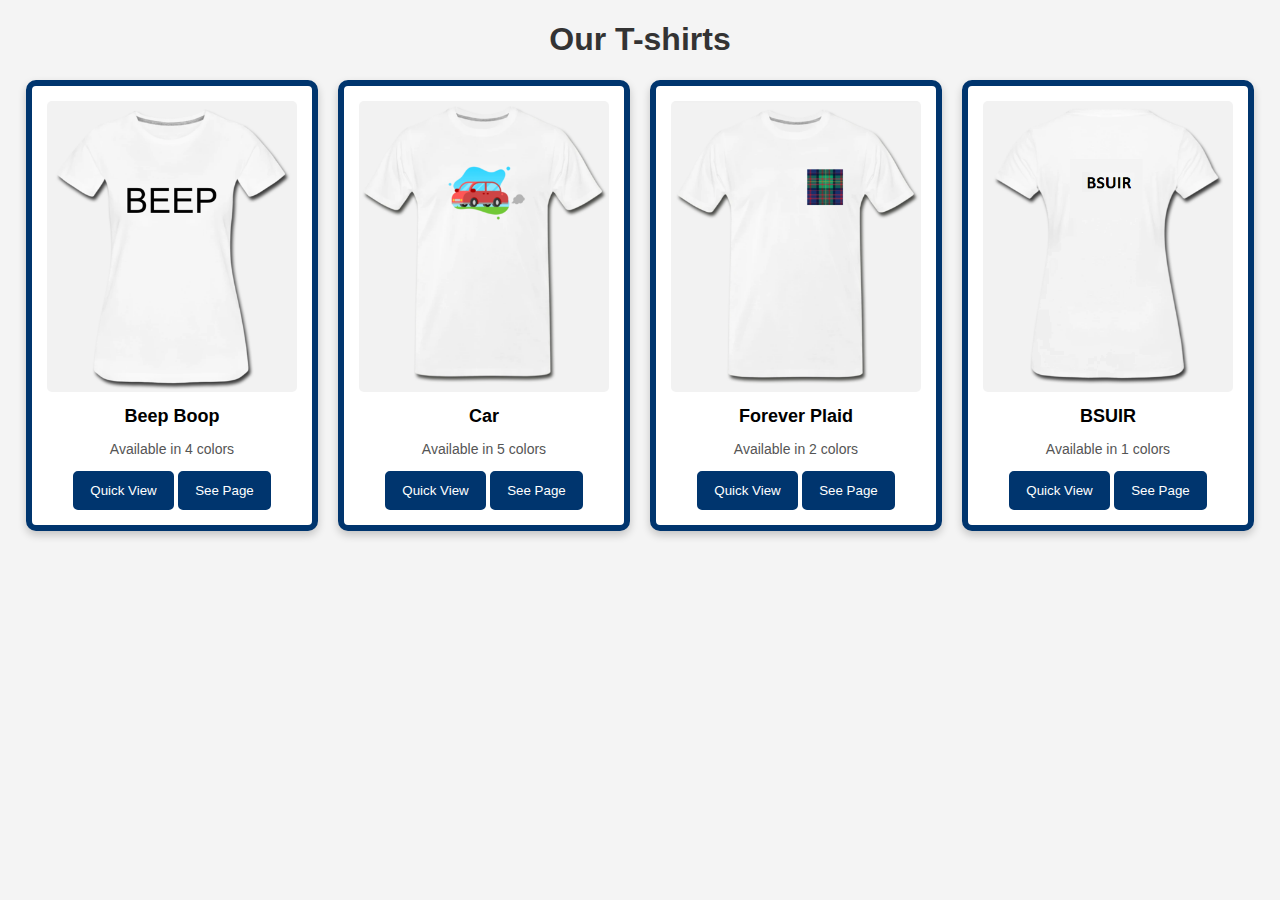
<file: 2/index.html>
<!DOCTYPE html>
<html lang="ru">
<head>
    <meta charset="UTF-8">
    <meta name="viewport" content="width=device-width, initial-scale=1.0">
    <title>T-shirt catalog</title>
    <script src="script.js" defer></script>
    <script src="shirts.js" defer></script>
    <link rel="stylesheet" href="styles.css">
</head>
<body>
    <h1>Our T-shirts</h1>
    <div id="shirtsContainer"></div>

    <template id="shirtCardTemplate">
        <div class="shirt-card">
            <div class="shirt-image">
                <img src="" alt="" onerror="this.onerror=null; this.src='shirt_images/default-m-front.png'">
            </div>
            <h2 class="shirt-name"></h2>
            <p class="shirt-colors"></p>
            <button class="quick-view">Quick View</button>
            <button class="see-page">See Page</button>
        </div>
    </template>
</body>
</html>
</file>
<file: 2/styles.css>
body {
    font-family: Arial, sans-serif;
    background-color: #f4f4f4;
    text-align: center;
}

h1 {
    color: #333;
}

#shirtsContainer {
    display: flex;
    flex-wrap: wrap;
    justify-content: center;
    gap: 20px;
    margin-top: 20px;
}

.shirt-card {
    border: 6px solid #00356e; 
    border-radius: 10px;
    background: white;
    padding: 15px;
    width: 250px;
    box-shadow: 0 4px 8px rgba(0, 0, 0, 0.2);
    text-align: center;
}

.shirt-card img {
    width: 100%;
    border-radius: 5px;
}

.shirt-card h2 {
    font-size: 18px;
    margin: 10px 0;
}

.shirt-card p {
    font-size: 14px;
    color: #555;
}

.shirt-card button {
    background-color: #00356e; 
    color: white;
    border: 2px solid #00356e;
    padding: 10px 15px;
    border-radius: 5px;
    cursor: pointer;
    transition: 0.3s;
}
</file>
